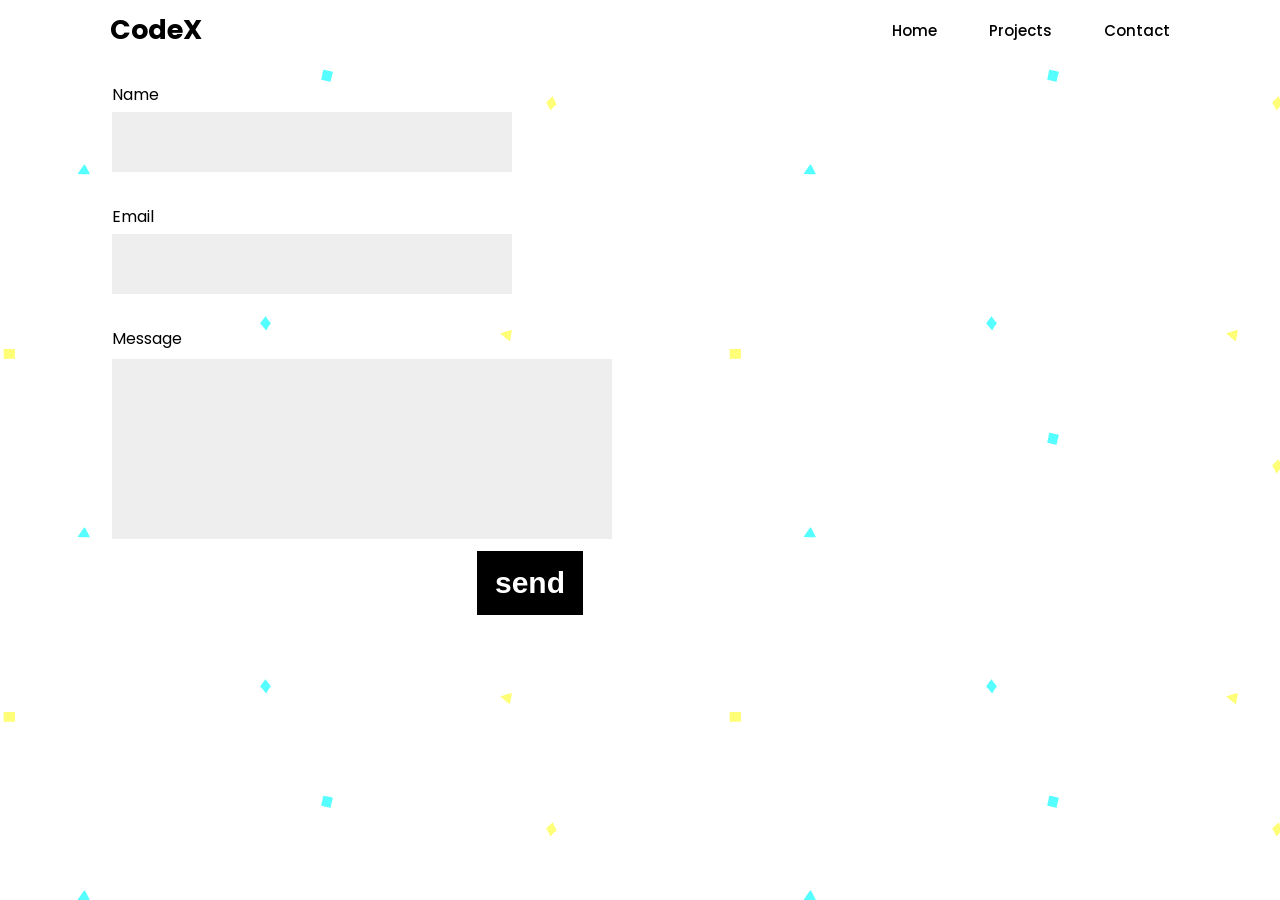
<file: contact.html>
<!DOCTYPE html>
<html lang="en">
<head>
    <meta charset="UTF-8">
    <meta http-equiv="X-UA-Compatible" content="IE=edge">
    <meta name="viewport" content="width=device-width, initial-scale=1.0">
    <link rel="stylesheet" href="./contact.css">
    <title>contact</title>
</head>
<body>
    <div class="container">
        <div class="nav-container">
            <div class="navbar">
                <div class="logo">
                   <p>CodeX</p>
                </div>
                <div class="links">
                    <ul>
                        <li><a href="index.html">Home</a></li>
                        <li><a href="projects.html">Projects</a></li>
                        <li><a href="#">Contact</a></li>
                    </ul>
                </div>
            </div>
        </div>

        <form action="" class="form">
            <label for="name">Name</label>
            <input type="text" id="name">
            <label for="name">Email</label>
            <input type="text" id="name">
            <label for="name">Message</label>
      <textarea name="" id="" cols="30" rows="10" class="textarea"></textarea>
      <button class="send-btn">send</button>
        </form>
    </div>
</body>
</html>
</file>
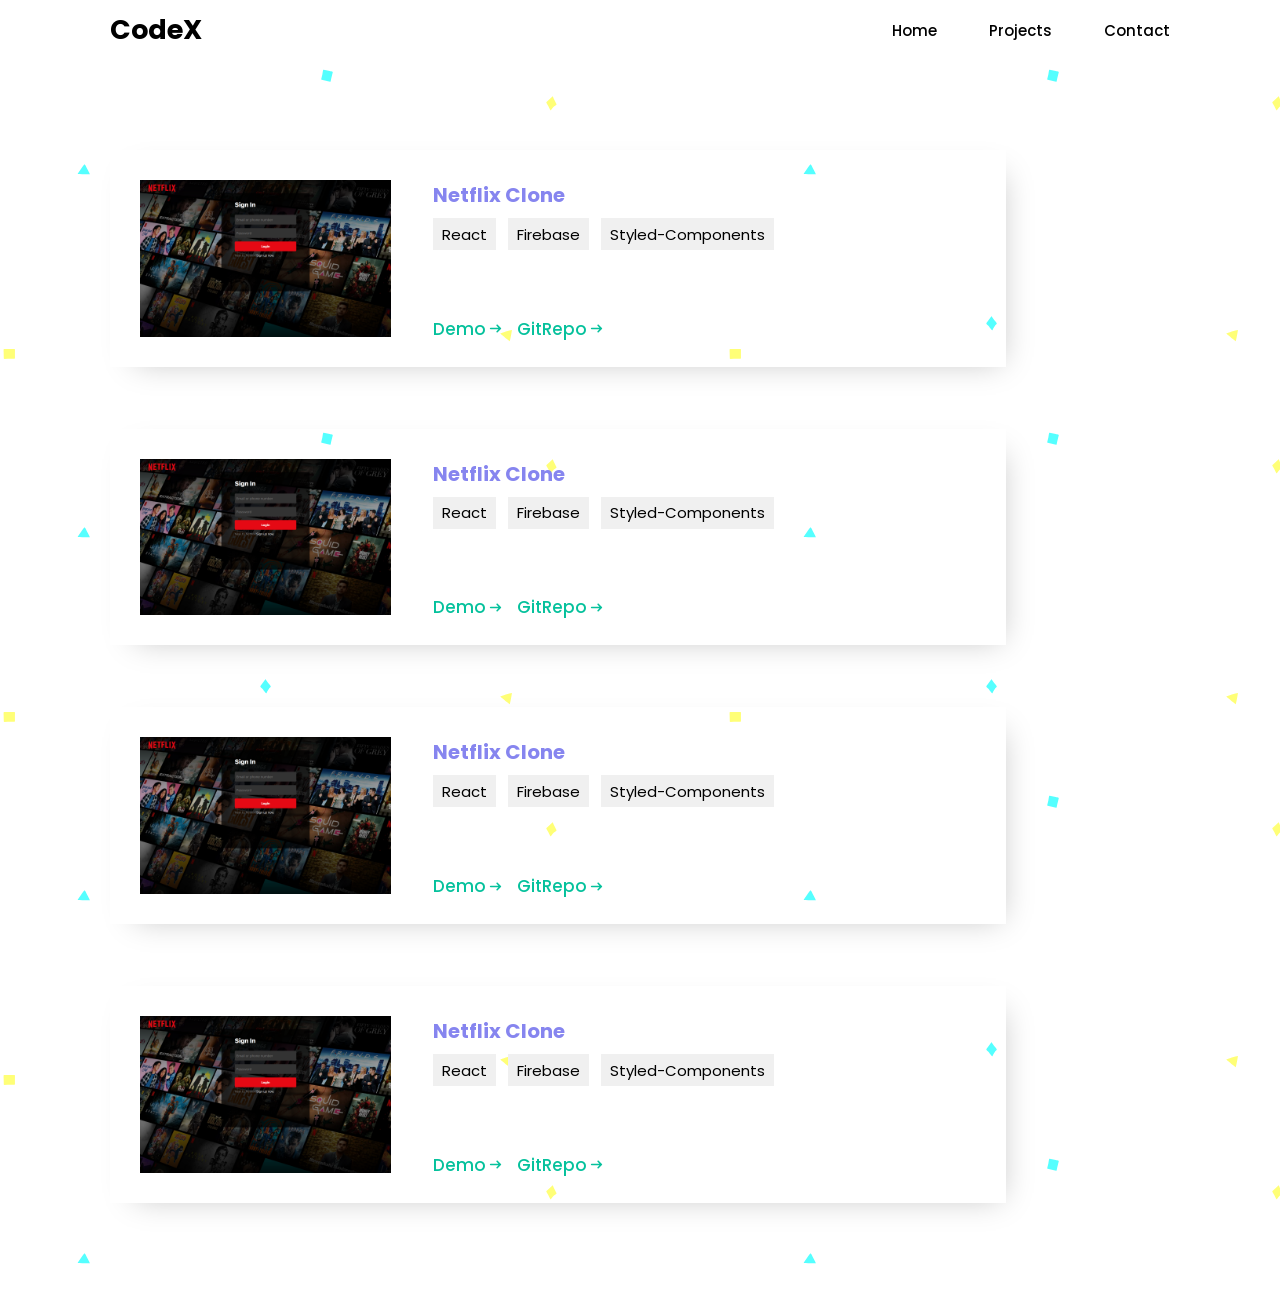
<file: projects.html>
<!DOCTYPE html>
<html lang="en">
<head>
    <meta charset="UTF-8">
    <meta http-equiv="X-UA-Compatible" content="IE=edge">
    <meta name="viewport" content="width=device-width, initial-scale=1.0">
    <link rel="stylesheet" href="./project.css">
    <title>Projects</title>
</head>
<body>
    <div class="container">
        <div class="nav-container">
            <div class="navbar">
                <div class="logo">
                   <p>CodeX</p>
                </div>
                <div class="links">
                    <ul>
                        <li><a href="index.html">Home</a></li>
                        <li><a href="#">Projects</a></li>
                        <li><a href="contact.html">Contact</a></li>
                    </ul>
                </div>
            </div>
        </div>
        <div class="cards-container">
            <div class="card">
                <img src='./assets/thumbnail.png' alt="project thumbnail">
                <div class="card-info">
                    <p class="title">Netflix Clone</p>
                    <div class="tags-container">
                        <p class="tag">React</p>
                        <p class="tag">Firebase</p>
                        <p class="tag">Styled-Components</p>
                    </div>
                    <div class="link-container">
                        <div class="link">
                            <p class="link">Demo</p>
                            <img src="./assets/arrow.svg" alt="icon" id="arrow">
                        </div>
                        <div class="link">
                            <p class="link">GitRepo</p>
                            <img src="./assets/arrow.svg" alt="icon" id="arrow">
                        </div>
                    </div>
                </div>
            </div>
            <div class="card">
                <img src='./assets/thumbnail.png' alt="project thumbnail">
                <div class="card-info">
                    <p class="title">Netflix Clone</p>
                    <div class="tags-container">
                        <p class="tag">React</p>
                        <p class="tag">Firebase</p>
                        <p class="tag">Styled-Components</p>
                    </div>
                    <div class="link-container">
                        <div class="link">
                            <p class="link">Demo</p>
                            <img src="./assets/arrow.svg" alt="icon" id="arrow">
                        </div>
                        <div class="link">
                            <p class="link">GitRepo</p>
                            <img src="./assets/arrow.svg" alt="icon" id="arrow">
                        </div>
                    </div>
                </div>
            </div>
            <div class="card">
                <img src='./assets/thumbnail.png' alt="project thumbnail">
                <div class="card-info">
                    <p class="title">Netflix Clone</p>
                    <div class="tags-container">
                        <p class="tag">React</p>
                        <p class="tag">Firebase</p>
                        <p class="tag">Styled-Components</p>
                    </div>
                    <div class="link-container">
                        <div class="link">
                            <p class="link">Demo</p>
                            <img src="./assets/arrow.svg" alt="icon" id="arrow">
                        </div>
                        <div class="link">
                            <p class="link">GitRepo</p>
                            <img src="./assets/arrow.svg" alt="icon" id="arrow">
                        </div>
                    </div>
                </div>
            </div>
            <div class="card">
                <img src='./assets/thumbnail.png' alt="project thumbnail">
                <div class="card-info">
                    <p class="title">Netflix Clone</p>
                    <div class="tags-container">
                        <p class="tag">React</p>
                        <p class="tag">Firebase</p>
                        <p class="tag">Styled-Components</p>
                    </div>
                    <div class="link-container">
                        <div class="link">
                            <p class="link">Demo</p>
                            <img src="./assets/arrow.svg" alt="icon" id="arrow">
                        </div>
                        <div class="link">
                            <p class="link">GitRepo</p>
                            <img src="./assets/arrow.svg" alt="icon" id="arrow">
                        </div>
                    </div>
                </div>
            </div>
        </div>
      </div>
    
</body>
</html>
</file>
<file: contact.css>
@import url("https://fonts.googleapis.com/css2?family=Poppins:wght@100;200;300;400;500;600;700;800;900&display=swap");
* {
  margin: 0;
  padding: 0;
  -webkit-box-sizing: border-box;
          box-sizing: border-box;
  text-decoration: none;
  list-style: none;
}

body {
  overflow-x: hidden;
  font-family: 'Poppins', sans-serif;
  background: url("./assets/background.svg");
}

html {
  font-size: 62.5%;
}

.nav-container .navbar {
  padding: 1em 11em;
  display: -webkit-box;
  display: -ms-flexbox;
  display: flex;
  -webkit-box-pack: justify;
      -ms-flex-pack: justify;
          justify-content: space-between;
  -webkit-box-align: center;
      -ms-flex-align: center;
          align-items: center;
}

.nav-container .navbar .logo p {
  font-weight: bold;
  font-size: 2.7rem;
}

.nav-container .navbar .links ul {
  display: -webkit-box;
  display: -ms-flexbox;
  display: flex;
  -webkit-box-align: center;
      -ms-flex-align: center;
          align-items: center;
}

.nav-container .navbar .links ul li {
  margin-left: 52px;
}

.nav-container .navbar .links ul li a {
  font-size: 1.5rem;
  font-weight: 500;
  color: black;
}

.form {
  width: 36.8%;
  position: relative;
  margin-left: 112px;
  margin-top: 22px;
}

.form label {
  font-size: 1.6rem;
}

.form input {
  display: block;
  margin-top: 5px;
  width: 400px;
  height: 60px;
  background: #EEEEEE;
  border: none;
  margin-bottom: 32px;
  color: black;
  padding-left: .4em;
  font-size: 1.9rem;
}

.form input:focus {
  outline: none;
}

.form .textarea {
  width: 500px;
  height: 180px;
  background: #EEEEEE;
  border: none;
  resize: none;
  display: block;
  padding-left: .4em;
  padding-top: .5em;
  margin-top: 8px;
  font-size: 1.9rem;
}

.form .textarea:focus {
  outline: none;
}

.form .send-btn {
  position: absolute;
  right: 0;
  padding: 0.5em 0.6em;
  font-weight: bold;
  font-size: 3rem;
  background-color: black;
  color: white;
  border: none;
  margin-top: 12px;
  cursor: pointer;
}
/*# sourceMappingURL=contact.css.map */
</file>
<file: project.css>
@import url("https://fonts.googleapis.com/css2?family=Poppins:wght@100;200;300;400;500;600;700;800;900&display=swap");
* {
  margin: 0;
  padding: 0;
  -webkit-box-sizing: border-box;
          box-sizing: border-box;
  text-decoration: none;
  list-style: none;
}

body {
  overflow-x: hidden;
  font-family: 'Poppins', sans-serif;
  background: url("./assets/background.svg");
}

html {
  font-size: 62.5%;
}

.nav-container .navbar {
  padding: 1em 11em;
  display: -webkit-box;
  display: -ms-flexbox;
  display: flex;
  -webkit-box-pack: justify;
      -ms-flex-pack: justify;
          justify-content: space-between;
  -webkit-box-align: center;
      -ms-flex-align: center;
          align-items: center;
}

.nav-container .navbar .logo p {
  font-weight: bold;
  font-size: 2.7rem;
}

.nav-container .navbar .links ul {
  display: -webkit-box;
  display: -ms-flexbox;
  display: flex;
  -webkit-box-align: center;
      -ms-flex-align: center;
          align-items: center;
}

.nav-container .navbar .links ul li {
  margin-left: 52px;
}

.nav-container .navbar .links ul li a {
  font-size: 1.5rem;
  font-weight: 500;
  color: black;
}

.cards-container {
  width: 70%;
  margin: 90px 110px;
}

.cards-container .card {
  width: 100%;
  display: -webkit-box;
  display: -ms-flexbox;
  display: flex;
  padding: 3em 3em;
  position: relative;
  -webkit-box-shadow: 10px 10px 30px -15px rgba(0, 0, 0, 0.25);
          box-shadow: 10px 10px 30px -15px rgba(0, 0, 0, 0.25);
  margin-bottom: 62px;
}

.cards-container .card img {
  width: 30%;
  -o-object-fit: cover;
     object-fit: cover;
}

.cards-container .card .card-info {
  margin-left: 42px;
}

.cards-container .card .card-info .title {
  font-weight: bold;
  font-size: 2rem;
  color: #8685EF;
}

.cards-container .card .card-info .tags-container {
  display: -webkit-box;
  display: -ms-flexbox;
  display: flex;
  margin-top: 8px;
}

.cards-container .card .card-info .tags-container .tag {
  background: #F0F0F0;
  font-size: 1.5rem;
  padding: .3em .6em;
  margin-right: 12px;
}

.cards-container .card .card-info .link-container {
  position: absolute;
  bottom: 25px;
  display: -webkit-box;
  display: -ms-flexbox;
  display: flex;
  -webkit-box-align: center;
      -ms-flex-align: center;
          align-items: center;
  width: 170px;
  -webkit-box-pack: justify;
      -ms-flex-pack: justify;
          justify-content: space-between;
}

.cards-container .card .card-info .link-container .link {
  display: -webkit-box;
  display: -ms-flexbox;
  display: flex;
  -webkit-box-align: center;
      -ms-flex-align: center;
          align-items: center;
  color: #05C19C;
  font-weight: 500;
}

.cards-container .card .card-info .link-container .link p {
  font-size: 1.7rem;
  cursor: pointer;
}

#arrow {
  height: 13px;
  -o-object-fit: contain;
     object-fit: contain;
  -webkit-transform: scale(-1);
          transform: scale(-1);
  margin-left: 3px;
}
/*# sourceMappingURL=project.css.map */
</file>
